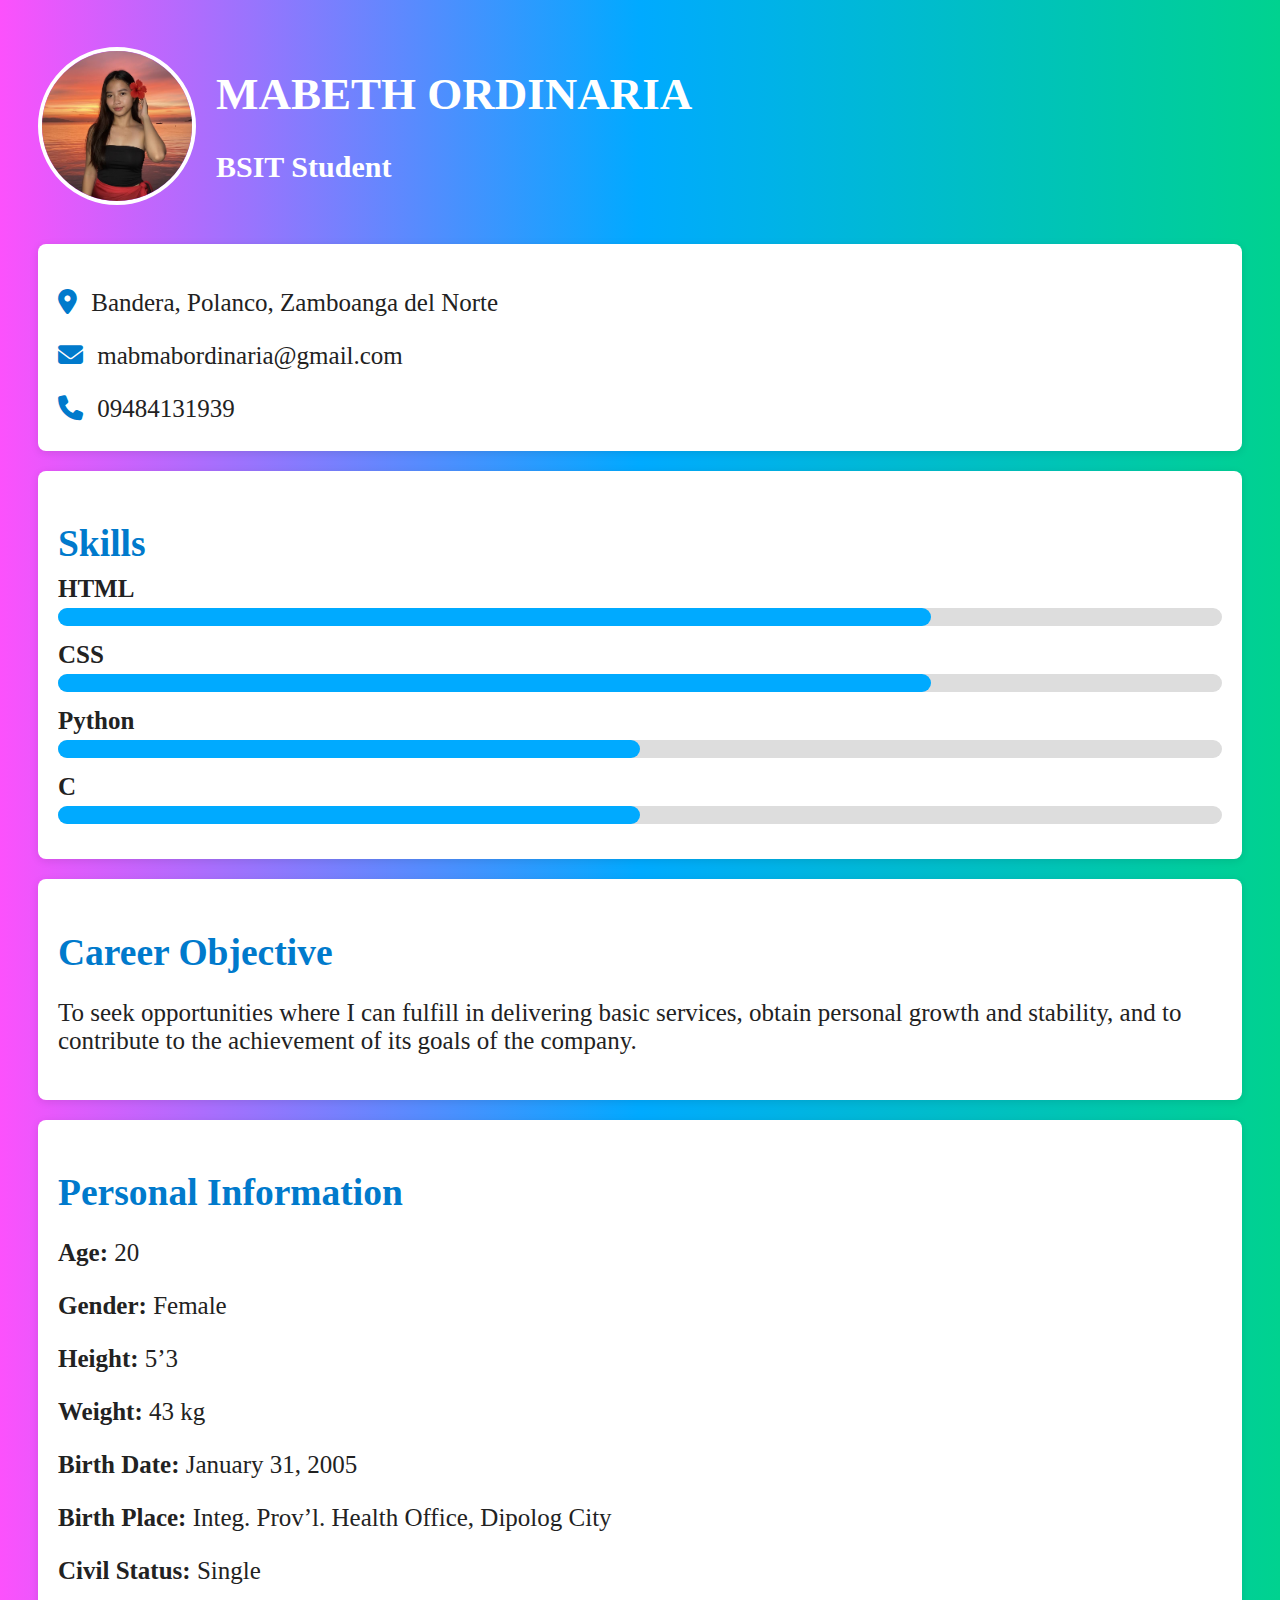
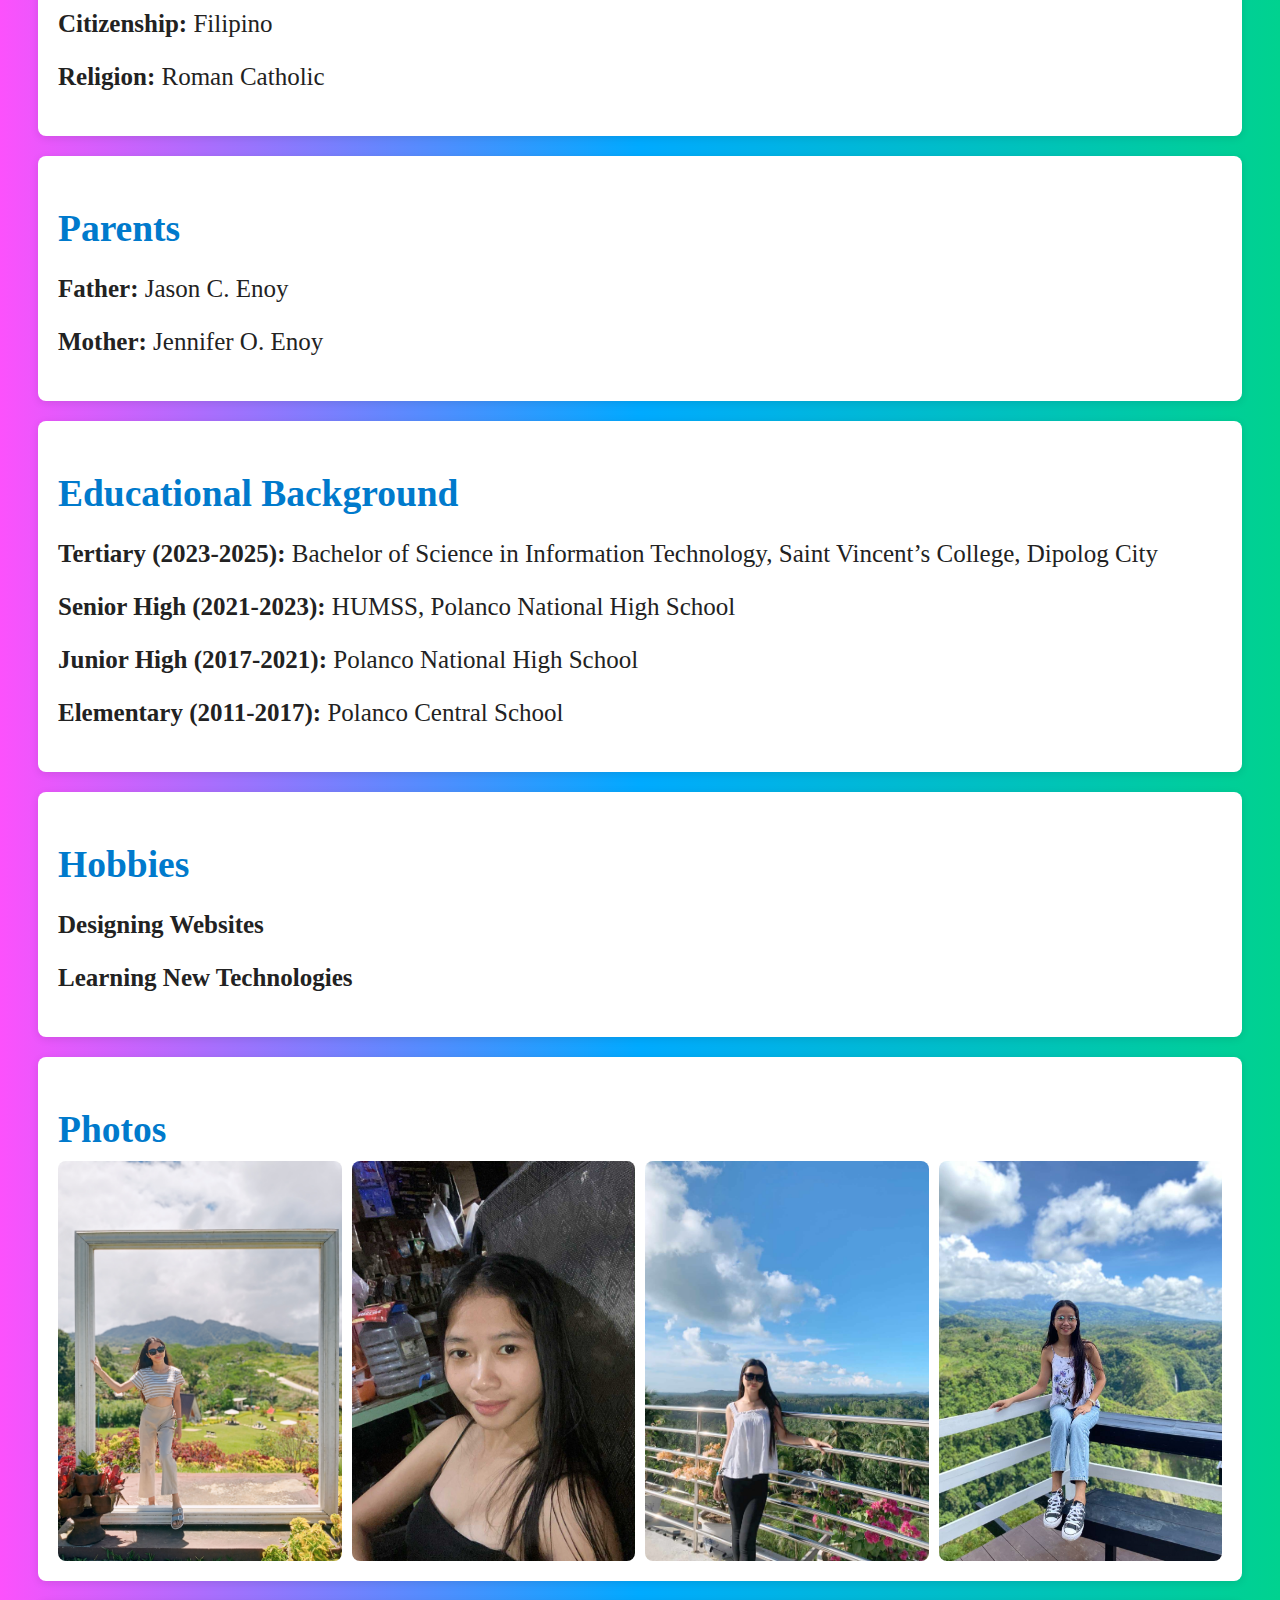
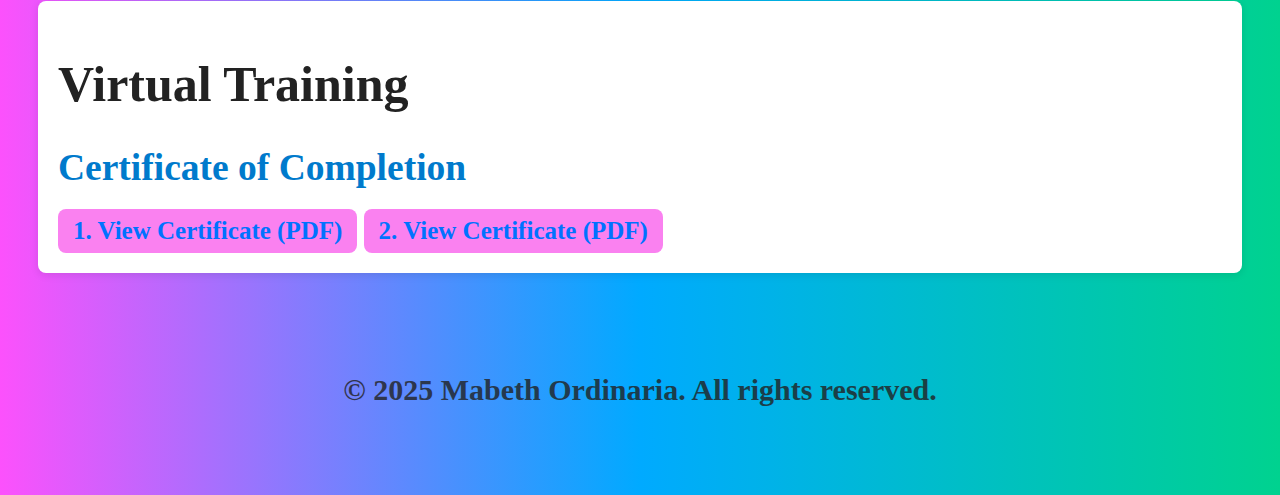
<file: index.html>
<!DOCTYPE html>
<head>
  <title>Mabeth Ordinaria</title>
  <link rel="stylesheet" href="style.css">
  <link rel="stylesheet" href="https://cdnjs.cloudflare.com/ajax/libs/font-awesome/6.5.0/css/all.min.css">
</head>
<body>
  <div class="header">
    <img src="photo.jpg" alt="Profile Picture" class="profile-pic">
    <div class="header-text">
      <h1>MABETH ORDINARIA</h1>
      <h3>BSIT Student</h3>
    </div>
  </div>

  <div class="section contact">
    <p><i class="fas fa-map-marker-alt"></i> Bandera, Polanco, Zamboanga del Norte</p>
    <p><i class="fas fa-envelope"></i> mabmabordinaria@gmail.com</p>
    <p><i class="fas fa-phone"></i> 09484131939</p>
  </div>
  
  <div class="section">
    <h2>Skills</h2>
    <div class="skill">
      <span>HTML</span>
      <div class="bar"><div class="fill" style="width: 75%;"></div></div>
    </div>
    <div class="skill">
      <span>CSS</span>
      <div class="bar"><div class="fill" style="width: 75%;"></div></div>
    </div>
    <div class="skill">
      <span>Python</span>
      <div class="bar"><div class="fill" style="width: 50%;"></div></div>
    </div>
    <div class="skill">
      <span>C</span>
      <div class="bar"><div class="fill" style="width: 50%;"></div></div>
    </div>
  </div>

  <div class="section">
    <h2>Career Objective</h2>
    <p>
      To seek opportunities where I can fulfill in delivering basic services,
      obtain personal growth and stability, and to contribute to the achievement
      of its goals of the company.
    </p>
  </div>

  <div class="section">
    <h2>Personal Information</h2>
    <p><strong>Age:</strong> 20</p>
    <p><strong>Gender:</strong> Female</p>
    <p><strong>Height:</strong> 5’3</p>
    <p><strong>Weight:</strong> 43 kg</p>
    <p><strong>Birth Date:</strong> January 31, 2005</p>
    <p><strong>Birth Place:</strong> Integ. Prov’l. Health Office, Dipolog City</p>
    <p><strong>Civil Status:</strong> Single</p>
    <p><strong>Citizenship:</strong> Filipino</p>
    <p><strong>Religion:</strong> Roman Catholic</p>
  </div>

  <div class="section">
    <h2>Parents</h2>
    <p><strong>Father:</strong> Jason C. Enoy</p>
    <p><strong>Mother:</strong> Jennifer O. Enoy</p>
  </div>

  <div class="section">
    <h2>Educational Background</h2>
    <p><strong>Tertiary (2023-2025):</strong> Bachelor of Science in Information Technology, Saint Vincent’s College, Dipolog City</p>
    <p><strong>Senior High (2021-2023):</strong> HUMSS, Polanco National High School</p>
    <p><strong>Junior High (2017-2021):</strong> Polanco National High School</p>
    <p><strong>Elementary (2011-2017):</strong> Polanco Central School</p>
  </div>

  <div class="section">
    <h2>Hobbies</h2>
    <p><strong>Designing Websites</p>
    <p><strong>Learning New Technologies</p>
  </div>

  <div class="section">
    <h2>Photos</Picture></h2>
    <div class="gallery">
      <img src="a.jpg" alt="Gallery Image">
      <img src="b.jpg" alt="Gallery Image">
      <img src="e.jpeg" alt="Gallery Image">
      <img src="d.jpg" alt="Gallery Image">
    </div>
  </div>

  <div class="section">
    <h1>Virtual Training</h1>
    <h2>Certificate of Completion</h2>
    <div class="training-item"></div>
    <a href="Certificate_6790_107.pdf" target="_blank" class="pdf-btn">1. View Certificate (PDF) </a>
    <a href="Certificate_6790_109.pdf" target="_blank" class="pdf-btn">2. View Certificate (PDF) </a>
  </div>

  <footer>
    <p>© 2025 Mabeth Ordinaria. All rights reserved.</p>
  </footer>
</body>
</html>
</file>
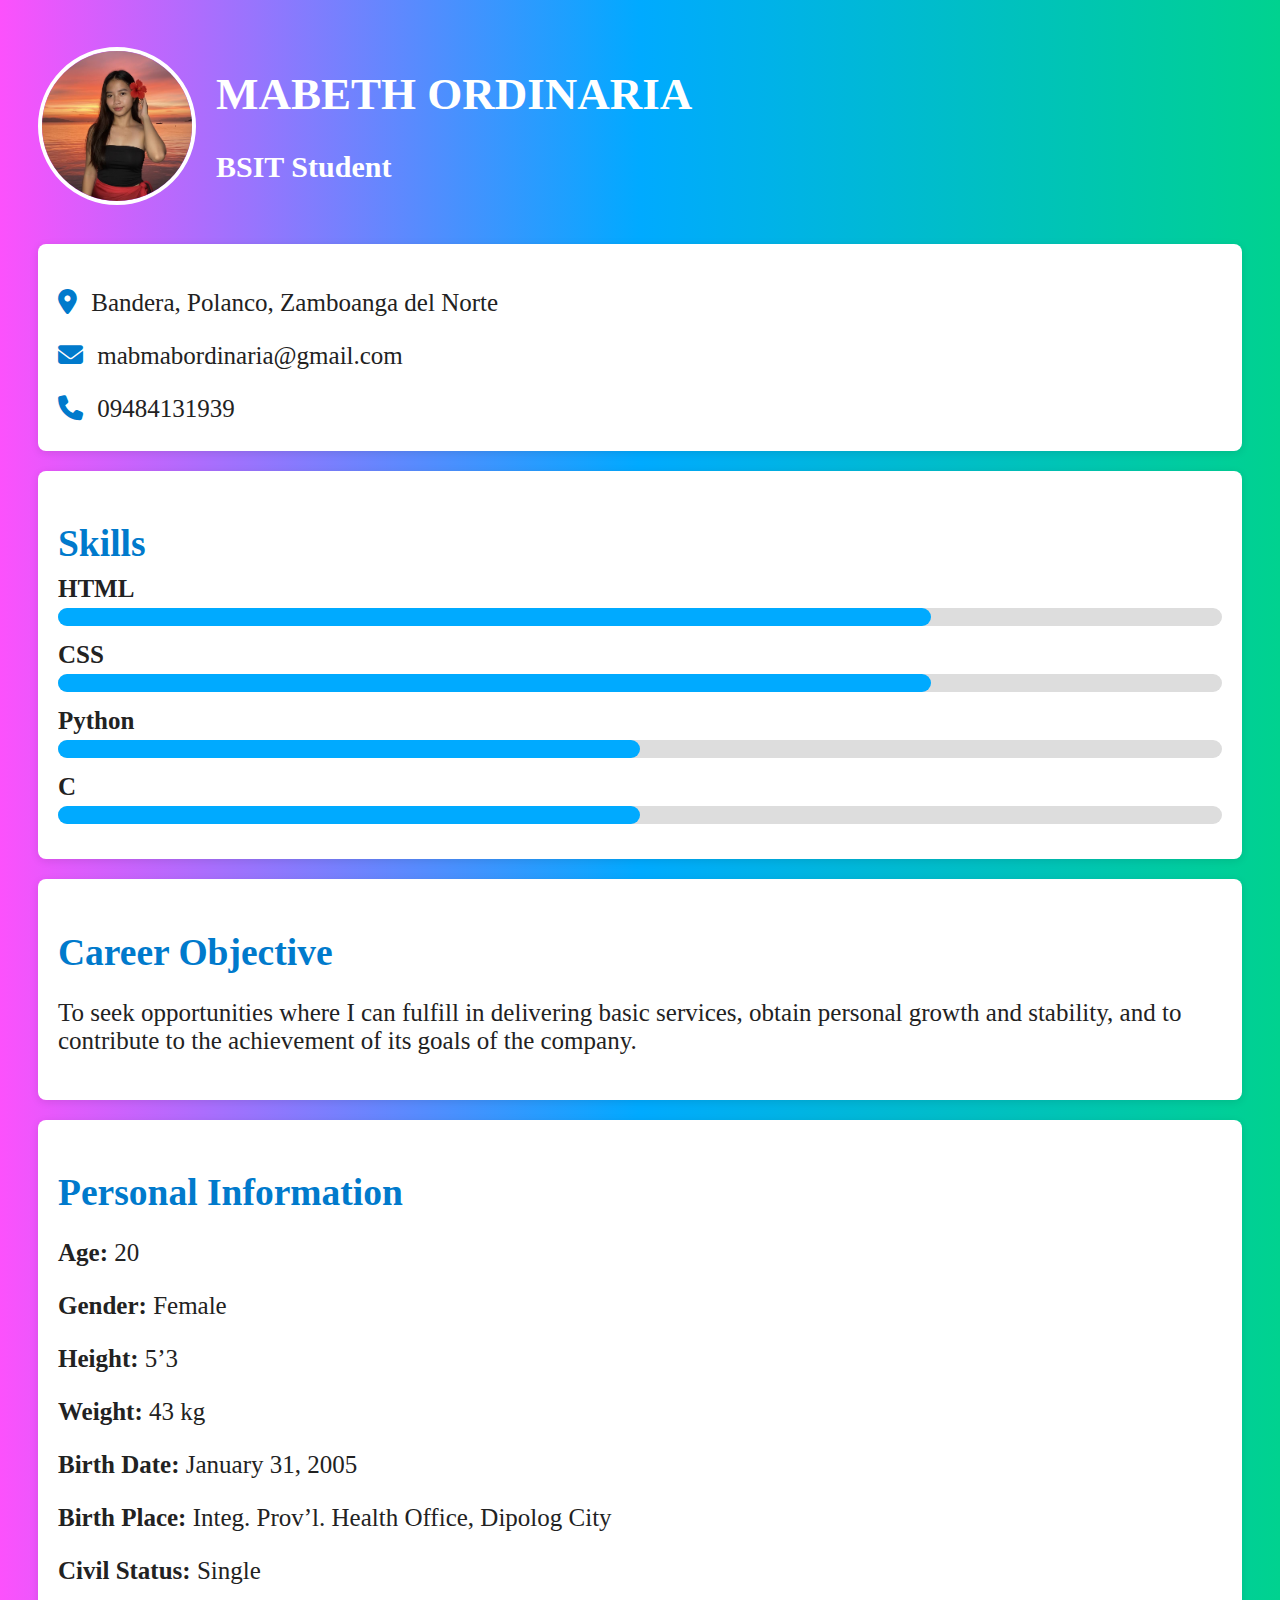
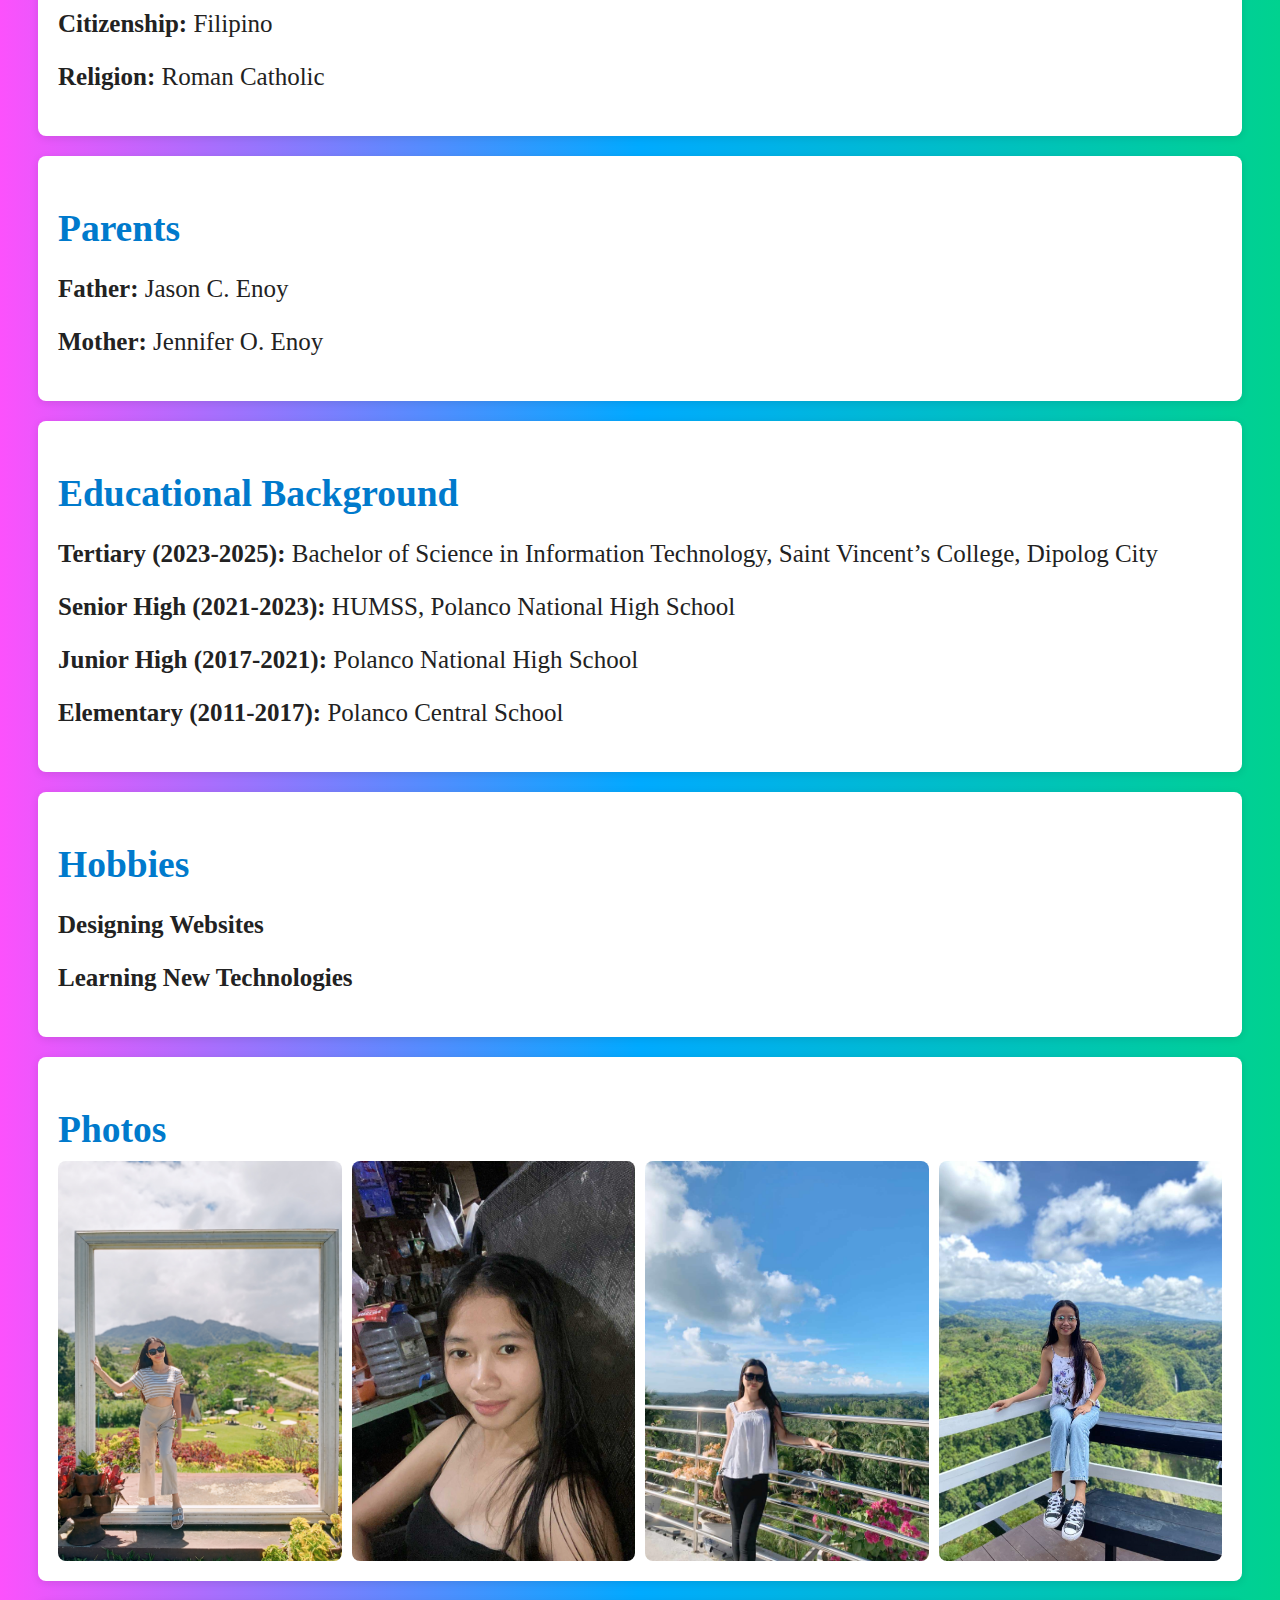
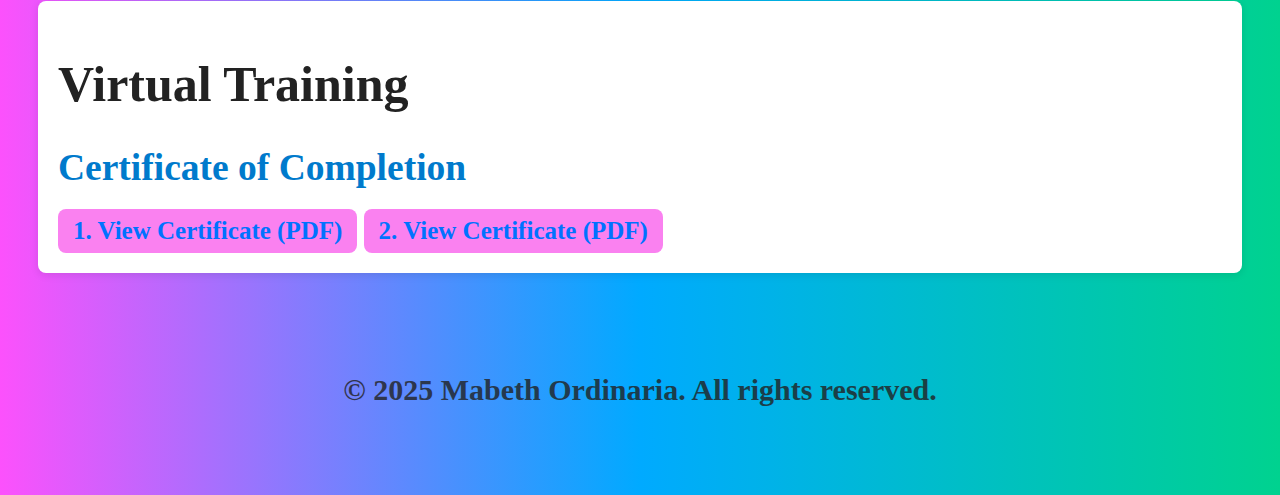
<file: Github Profile.html>
<!DOCTYPE html>
<head>
  <title>Mabeth Ordinaria</title>
  <link rel="stylesheet" href="style.css">
  <link rel="stylesheet" href="https://cdnjs.cloudflare.com/ajax/libs/font-awesome/6.5.0/css/all.min.css">
</head>
<body>
  <div class="header">
    <img src="photo.jpg" alt="Profile Picture" class="profile-pic">
    <div class="header-text">
      <h1>MABETH ORDINARIA</h1>
      <h3>BSIT Student</h3>
    </div>
  </div>

  <div class="section contact">
    <p><i class="fas fa-map-marker-alt"></i> Bandera, Polanco, Zamboanga del Norte</p>
    <p><i class="fas fa-envelope"></i> mabmabordinaria@gmail.com</p>
    <p><i class="fas fa-phone"></i> 09484131939</p>
  </div>
  
  <div class="section">
    <h2>Skills</h2>
    <div class="skill">
      <span>HTML</span>
      <div class="bar"><div class="fill" style="width: 75%;"></div></div>
    </div>
    <div class="skill">
      <span>CSS</span>
      <div class="bar"><div class="fill" style="width: 75%;"></div></div>
    </div>
    <div class="skill">
      <span>Python</span>
      <div class="bar"><div class="fill" style="width: 50%;"></div></div>
    </div>
    <div class="skill">
      <span>C</span>
      <div class="bar"><div class="fill" style="width: 50%;"></div></div>
    </div>
  </div>

  <div class="section">
    <h2>Career Objective</h2>
    <p>
      To seek opportunities where I can fulfill in delivering basic services,
      obtain personal growth and stability, and to contribute to the achievement
      of its goals of the company.
    </p>
  </div>

  <div class="section">
    <h2>Personal Information</h2>
    <p><strong>Age:</strong> 20</p>
    <p><strong>Gender:</strong> Female</p>
    <p><strong>Height:</strong> 5’3</p>
    <p><strong>Weight:</strong> 43 kg</p>
    <p><strong>Birth Date:</strong> January 31, 2005</p>
    <p><strong>Birth Place:</strong> Integ. Prov’l. Health Office, Dipolog City</p>
    <p><strong>Civil Status:</strong> Single</p>
    <p><strong>Citizenship:</strong> Filipino</p>
    <p><strong>Religion:</strong> Roman Catholic</p>
  </div>

  <div class="section">
    <h2>Parents</h2>
    <p><strong>Father:</strong> Jason C. Enoy</p>
    <p><strong>Mother:</strong> Jennifer O. Enoy</p>
  </div>

  <div class="section">
    <h2>Educational Background</h2>
    <p><strong>Tertiary (2023-2025):</strong> Bachelor of Science in Information Technology, Saint Vincent’s College, Dipolog City</p>
    <p><strong>Senior High (2021-2023):</strong> HUMSS, Polanco National High School</p>
    <p><strong>Junior High (2017-2021):</strong> Polanco National High School</p>
    <p><strong>Elementary (2011-2017):</strong> Polanco Central School</p>
  </div>

  <div class="section">
    <h2>Hobbies</h2>
    <p><strong>Designing Websites</p>
    <p><strong>Learning New Technologies</p>
  </div>

  <div class="section">
    <h2>Photos</Picture></h2>
    <div class="gallery">
      <img src="a.jpg" alt="Gallery Image">
      <img src="b.jpg" alt="Gallery Image">
      <img src="e.jpeg" alt="Gallery Image">
      <img src="d.jpg" alt="Gallery Image">
    </div>
  </div>

  <div class="section">
    <h1>Virtual Training</h1>
    <h2>Certificate of Completion</h2>
    <div class="training-item"></div>
    <a href="Certificate_6790_107.pdf" target="_blank" class="pdf-btn">1. View Certificate (PDF) </a>
    <a href="Certificate_6790_109.pdf" target="_blank" class="pdf-btn">2. View Certificate (PDF) </a>
  </div>

  <footer>
    <p>© 2025 Mabeth Ordinaria. All rights reserved.</p>
  </footer>
</body>
</html>
</file>
<file: style.css>
{
  margin: 0;
  padding: 0;
  box-sizing: border-box;
  font-family: Arial, sans-serif;
}

body {
  background: linear-gradient(to right, #fc51fc, #00aaff, #00d28f);
  padding: 30px;
  color: #222;
  font-size: 25px;
}

.header {
  display: flex;
  align-items: center;
  gap: 20px;
  margin-bottom: 30px;
}

.profile-pic {
  width: 150px;
  height: 150px;
  border-radius: 50%;
  object-fit: cover;
  border: 4px solid white;
}

.header-text h1 {
  font-size: 45px;
  color: white;
}

.header-text h3 {
  font-size: 30px;
  color: white;
}

.section {
  background: white;
  padding: 20px;
  margin-bottom: 20px;
  border-radius: 8px;
  box-shadow: 0 2px 8px rgba(0, 0, 0, 0.1);
}

.section h2 {
  margin-bottom: 10px;
  color: #007acc;
}

.contact p {
   font-size: 25px;
  margin-bottom: 8px;
}

.contact i {
  margin-right: 8px;
  color: #007acc;
}

.skill {
  margin-bottom: 15px;
}

.skill span {
  font-weight: bold;
   font-size: 25px;
}

.bar {
  background: #ddd;
  height: 18px;
  border-radius: 10px;
  margin-top: 5px;
}

.fill {
  background: #00aaff;
  height: 100%;
  border-radius: 10px;
}

.gallery {
  display: grid;
  grid-template-columns: repeat(4, 1fr);
  gap: 10px;
}

.gallery img {
  width: 100%;
  height: 400px;
  object-fit: cover;
  border-radius: 8px;
}

.pdf-btn {
  display: inline-block;
  margin-top: 10px;
  background: #fa81f0;
  color: #0072ff;
  padding: 8px 15px;
  border-radius: 8px;
  text-decoration: none;
  font-weight: bold;
  font-size: 25px;
  transition: 0.3s;
}

.pdf-btn:hover {
  background: #0072ff;
  color: #e8fc7c;
}

footer {
  margin-top: 50px;
  text-align: center;
  font-size: 30px;
  padding: 20px 0;
  opacity: 0.8;
}
</file>
